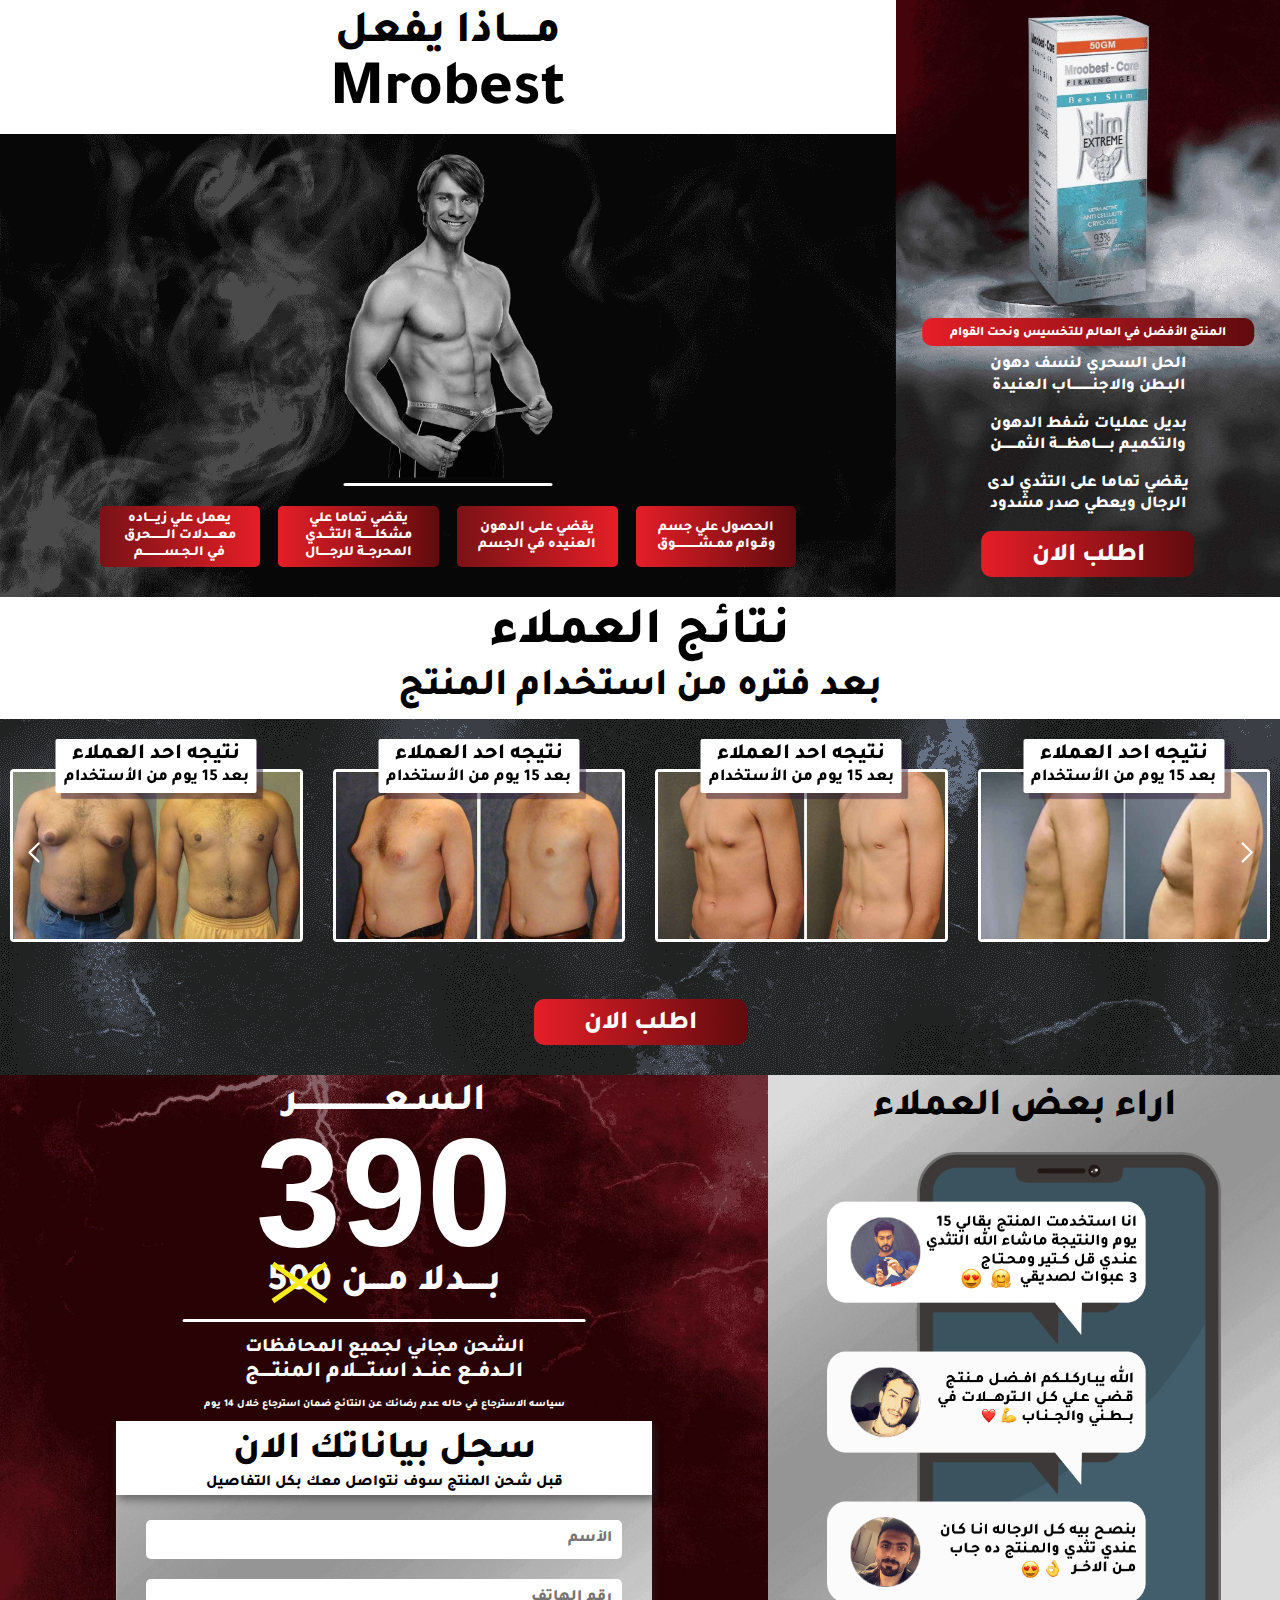
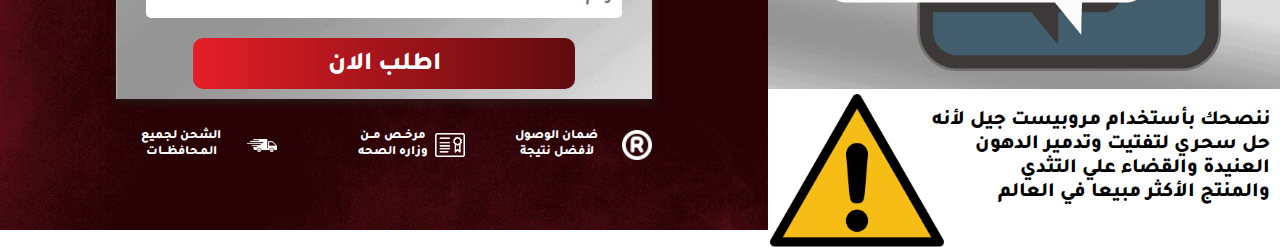
<file: index.html>
<!DOCTYPE html>
<html lang="en">
<head>
    <meta charset="UTF-8">
    <meta name="viewport" content="width=device-width, initial-scale=1.0">
    <title>Document</title>

    <!-- SwiperJS -->
    <link rel="stylesheet" href="swiperJs/swiper-bundle.min.css">
    <!-- file css -->
    <link rel="stylesheet" href="style.css">
</head>
<body>

    <div class="flex">
        <section class="home">
            <div class="container">
                <p class="bg_red">المنتج الأفضل في العالم للتخسيس ونحت القوام</p>
    
                <ul>
                    <li>الحل السحري لنسف دهون
                   <br>     البـطن والاجنــــــــــاب العنيدة</li>
                    <li>بديل عمليات شفط الدهون
                        <br>   والتكميـم بــــــاهظــــة الثمـــــــن</li>
                    <li>يقضي تماما على التثدي لدى
                        <br>   الرجال ويعطي صدر مشدود</li>
                </ul>
    
                <a href="#form" class="btn bg_red">اطلب الان</a>
            </div>
        </section>
    
    
    
        <section class="what_do">
            <div class="top_sec">
                <p>مـــــاذا يفعل</p>
                <h3>Mrobest</h3>
            </div>
            <div class="container">
                
       
                <div class="content">
                    <div class="div_img">
                        <img src="img/about.png" alt="">
                    </div>
                    <div class="text">
                        <ul>
                            <li class="bg_red">الحصول علي جسم
                  <br>              وقـوام  ممـشـــــــــــوق</li>
                            <li class="bg_red bg_red2">يقضي علـى الدهون
                 <br>               العنيده في الجسم</li>
                            <li class="bg_red">يقضي تماما علي
                                مشكلــــــة التثـــدي
                                المحرجــة للرجـــــال</li>
                            <li class="bg_red bg_red2">يعمل علي زيــــاده
                                <br>     معــــدلات الـــــــحرق
                           <br>     في الـجـســــــــــم</li>
                        </ul>
                    </div>
                </div>
            </div>
        </section>
    </div>


    <section class="results">
        <div class="top_sec">
            <p>نتائج العملاء </p>
            <h3>بعد فتره من استخدام المنتج</h3>
        </div>

        <div class="container">
         

            <div class="swiper-container">

                <div class="swiper-wrapper">
                    
                    <div class="swiper-slide box">
                        <img src="img/result1.jpg" alt="">

                        <div class="text">
                            <h4>نتيجه احد العملاء</h4>
                            <p>بعد 15 يوم من الأستخدام</p>
                        </div>
                    </div>

                    <div class="swiper-slide box">
                        <img src="img/result2.jpg" alt="">
                        <div class="text">
                            <h4>نتيجه احد العملاء</h4>
                            <p>بعد 15 يوم من الأستخدام</p>
                        </div>
                    </div>

                    <div class="swiper-slide box">
                        <img src="img/result3.jpg" alt="">
                        <div class="text">
                            <h4>نتيجه احد العملاء</h4>
                            <p>بعد 15 يوم من الأستخدام</p>
                        </div>
                    </div>


                    <div class="swiper-slide box">
                        <img src="img/result4.jpg" alt="">
                        <div class="text">
                            <h4>نتيجه احد العملاء</h4>
                            <p>بعد 15 يوم من الأستخدام</p>
                        </div>
                    </div>
               
                </div>
                <div class="swiper-button-next swpbtn"></div>
                <div class="swiper-button-prev swpbtn"></div>
                
            </div>


            <div class="btns">
                <a href="#form" class="btn bg_red">اطلب الان</a>
            </div>
        </div>
    </section>

    <div class="flex">
        <div class="flex2">
            <section class="clint">
                <div class="container">
                    <h3>اراء بعض العملاء</h3>
                    <img src="img/testm.png" alt="">
                </div>
            </section>
        
        
            <div class="small_sec">
                <div class="container">
                    <img src="img/trangel.png" alt="">
        
                    <div class="text">
                        <p>ننصحك بأستخدام مروبيست جيل لأنه</p>
                        <p>حل سحري لتفتيت وتدمير الدهون</p>
                        <p>العنيدة والقضاء علي التثدي</p>
                        <p>والمنتج الأكثر مبيعا في العالم</p>
                    </div>
                </div>
            </div>
        </div>
    
    
        <div class="form_sec">
            <div class="container">
                <div>
                    <div class="price">
                        <h4>الـسـعـــــــــــــــــــــر</h4>
                        <h2>390</h2>
                        <h4> بـــــدلا مــــن <span> 500</span></h4>
                    </div>
        
                    <h5>الشحن مجاني لجميع المحافظات
                 <br>     </h5>
                 <h6>  الــدفــع عنــد استــــلام المنتــــج</h6>
        
                        <p class="sm_p">سياسه الاسترجاع في حاله عدم رضائك عن النتائج ضمان استرجاع خلال 14 يوم</p>
                            
                </div>
                    <form id="form" action="https://api.sheetmonkey.io/form/sixZHuUJurrBvA9YrfigY1" method="POST">
                        <div class="top_form">
                            <h3>سجل بياناتك الان</h3>
                            <p>قبل شحن المنتج سوف نتواصل معك بكل التفاصيل</p>
                        </div>
    
                        <div class="inputs">
    
                            <input type="text" class="form-control custom-field" name="Name" id="text"
                            placeholder="الأسم" required>
    
                            <input class="form-control custom-field" name="Number" id="password" type="tel"
                            maxlength="11" data-label="Phone"
                            placeholder="رقم الهاتف" required>
                            <div id="error"></div>
    
                            <input id="redDir" type="hidden" name="x-sheetmonkey-redirect" value="./thanks.html"/>
                            <button id="btnSubmit" class="btn bg_red btn-block send-data" type="submit">اطلب الان</button>
                        </div>
                    </form>
    
                    <div class="boxs">
                        <div class="box">
                            <img src="img/box1.png" alt="">
                            <p> ضمان الوصول
                                لأفضل نتيجة </p>
                        </div>
     
                        <div class="box box2">
                            <img src="img/box2.png" alt="">
                            <p>مرخـــص مـــن
                         <br>       وزاره الصحه</p>
                        </div>
    
                        <div class="box">
                            <img src="img/box3.png" alt="">
                            <p>الشحن لجميع
                                المـحافظــــات</p>
                        </div>
                    </div>
                </div>
        </div>
    </div>

      <!-- swiperJS -->
      <script src="swiperJs/swiper-bundle.min.js"></script>
      <!-- File JS -->
      <script src="js/script.js"></script>
    
</body>
</html>
</file>
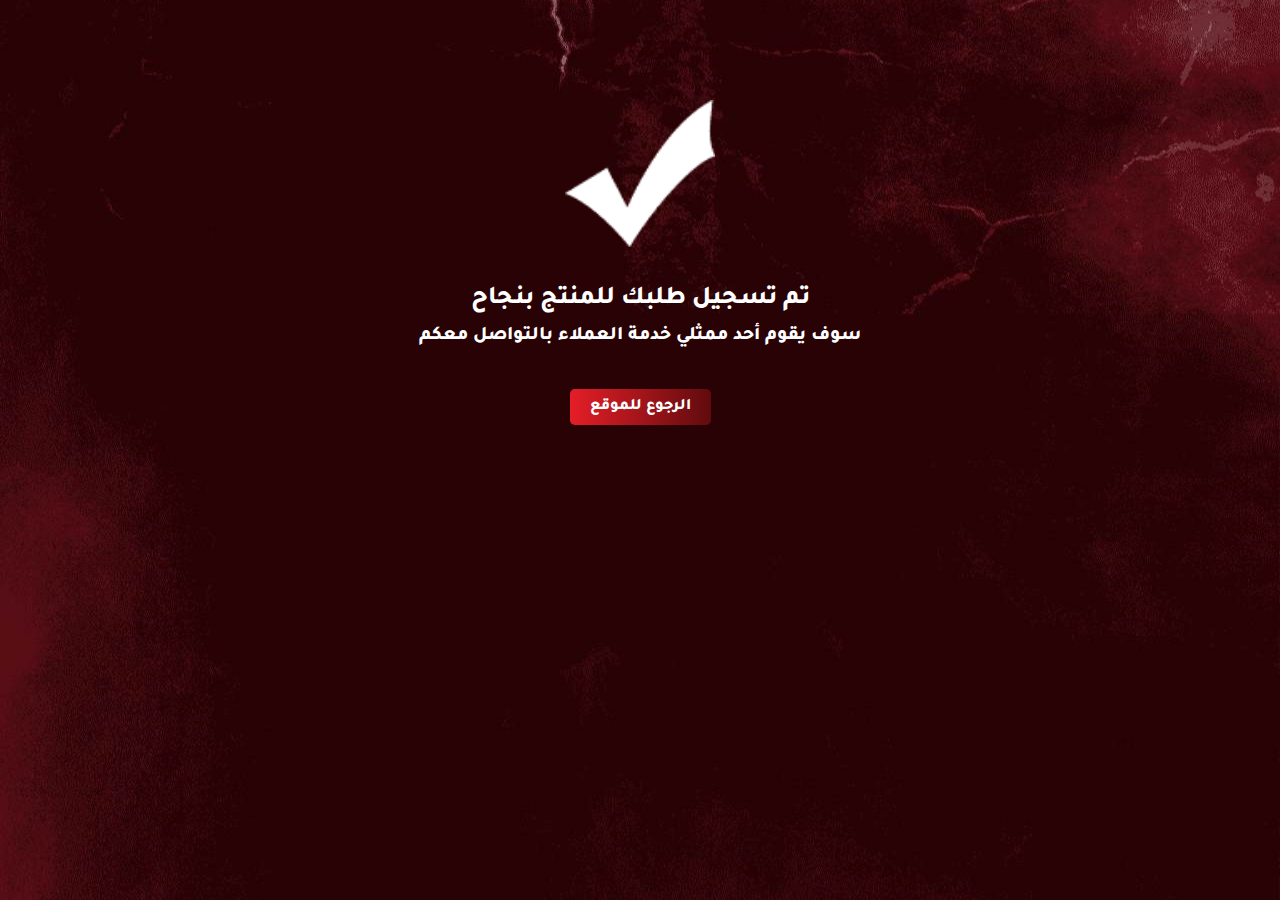
<file: thanks.html>
<!DOCTYPE html>
<html lang="en">
  <head>
    <meta charset="UTF-8" />
    <meta http-equiv="X-UA-Compatible" content="IE=edge" />
    <meta name="viewport" content="width=device-width, initial-scale=1.0" />
    <title>Order Done</title>
    <link rel="icon" href="img/ch2.png" />
    <link rel="stylesheet" href="style.css" />
  </head>

  <body class="thanks">
    <div class="container">
      <img src="img/sa7.png" alt="" />
      <h3>تم تسجيل طلبك للمنتج بنجاح</h3>
      <h4>سوف يقوم أحد ممثلي خدمة العملاء بالتواصل معكم</h4>
      <div class="re"><a id="go-back" href="index.html" class="bg_red btnthanks">الرجوع للموقع</a></div>
    </div>
  </body>
</html>
</file>
<file: style.css>
/* fonts  */

@font-face {
  font-family: "TAJAWAL-Bold";
  src: local("TAJAWAL-Bold"),
    url("fonts/TAJAWAL-EXTRABOLD.TTF") format("truetype");
  font-weight: normal;
  font-style: normal;
}


* {
    padding: 0;
    margin: 0;
    box-sizing: border-box;
    font-family: "TAJAWAL-Bold";
    list-style: none;
    text-decoration: none;
  }
  img {
    width: 100%;
  }
  html{
      scroll-behavior: smooth;}
  body {
    direction: rtl;
   
  }

  .container{
    padding: 0 10px ;
  }

  .bg_red{
    background: linear-gradient(to left ,#600b0e,#E51E27);
    color: #fff;
    border-radius: 5px;
    padding: 8px 5px 5px;
    font-weight: bold;
    transition: 0.4s ease-in-out;
  }
  .bg_red2{
    background: linear-gradient(to right ,#7A1216,#E51E27);
  }

  #error{
    position: relative;
    top: -14px;
    color: red;
    font-size: 14px;
  }


  .btns{
    text-align: center;
  }
  .btn{
    padding: 13px 50px 8px;
    font-size: 7.5vw;
    font-weight: bold;
    border-radius: 10px;
    transition: 0.4s ease-in-out;
  }
  .btn:hover{
    background: linear-gradient(to left ,#600b0e,#ff2934);
  }



  /* Start Home Section */
  .home{
    background: url(img/homesec.jpg);
    height: 95vh;
    width: 100%;
    background-position: top;
    background-size: cover;
    position: relative;
  }
  .home .container{
    left: 50%;
    transform: translateX(-50%);
    width: 100%;
    position: absolute;
    text-align: center;
    bottom: 0;
    padding: 10px 7px 25px;
  }

  .home .container p{
    font-size: 3.8vw; 
    margin-bottom: 8px;
    padding: 8px 0 4px;
    border-radius: 10px;
  }
  .home .container ul{
    padding-bottom: 10px;
  }
  .home .container ul li{
    color: #fff;
    margin-bottom: 16px;
    font-size: 6.6vw;
    line-height: 1.3;
  }


  /* End Home Section */


  .what_do{
    background: url(img/bgabout.png);
    background-size: cover;
    background-position: left top;
  }

  .what_do .top_sec{
    background: #fff;
    text-align: center;
    padding: 8px 0;
  }
  .what_do .top_sec p{
    font-size: 8vw;
  }
  .what_do .top_sec h3{
    font-size: 13vw;
    line-height: 1;
  }

  .what_do .container{
    text-align: center;
    padding-top: 20px;
  }

  .what_do .container .div_img{
    width: 60%;
    margin: auto;
    position: relative;
  }
  .what_do .container .div_img::after{
    content: '';
    position: absolute;
    bottom: 0;
    left: 50%;
    transform: translateX(-50%);
    width: 100%;
    height: 3px;
    background: #fff;
    border-radius: 2px;
  }
  .what_do .container .text {
    padding: 20px 0;
  }
  .what_do .container .text ul{
    display: flex;
    flex-wrap: wrap;
    justify-content: space-between;
  }

  .what_do .container .text ul li{
    width: 48%;
    font-size: 4.4vw;
    margin-bottom: 25px;
    text-align: center;
    padding: 5px 8px;
    border-radius: 5px;
  }



  /* Start Results */ 

  .results .container{
    background: url(img/result_bg.png);
    background-position: center;
    background-size: cover;
    width: 100%;
    overflow: hidden;
    padding: 50px 10px 22px;
  }
  .results .top_sec{
    background: #fff;
    text-align: center;
    padding: 7px 0;
  }
  .results .top_sec p{
    font-size: 11vw;
  }
  .results .top_sec h3{
    font-size: 5.4vw;
    font-weight: bolder;
  }

  .results .box{
    margin-bottom: 30px;
  }
  .results .box img{
    border: 3px solid #fff;
    border-radius: 4px;
  }

  .results .swiper-container{
    position: relative;
  }
  .results .swpbtn{
    position: absolute;
    top: 50%;
    transform: translateY(-50%);
  }
  .results .swpbtn{
    color: #fff;
    font-size: 20px;
    border-radius: 5px;
    transition: 0.3s;
  }
  .results .swpbtn:hover{
    background: #00000060;
  }
  .results .swpbtn::after{
    font-size: 20px;
    font-weight: bolder;
  }

  .results .box{
    position: relative;
  }
  .results .box .text{
    position: absolute;
    top: -30px;
    left: 50%;
    transform: translateX(-50%);
    background: #fff;
    padding: 5px 8px;
    text-align: center;
    border-radius: 2px;
    box-shadow: 6px 6px 1px #29163674;
    width: max-content;
  }
  .results .box .text h4{
    font-size: 5vw;
  }
  .results .box .text p{
    font-size: 3.5vw;
  }


  /* start clint Section */


  .clint{
    padding: 10px 0 10px;
    text-align: center;
    background: url(img/bg-clint.jpg);
    background-position: center;
    background-size: cover;
  }
  .clint h3{
    font-size: 10vw;
    margin-bottom: 20px;
  }
  .clint img{
    width: 90%;
  }

  /*  start small_sec section */

  .small_sec .container{
    position: relative;
  }
  .small_sec .container img{
    position: absolute;
    width: 34%;
    left: 2px;
    top: 5px;
  }
  .small_sec .container .text{
    padding: 20px 0 25px;
  }
  .small_sec .container .text p{
    font-size:4.2vw;
  }


  /* start form_sec */ 


  .form_sec{
    text-align: center;
    padding: 10px 0 10px;
    background: url(img/formBg.jpg);
    background-position: center;
    background-size: cover;
  }
  .form_sec .price{
    padding: 0 0px 15px;
    margin-bottom: 15px;
    position: relative;
  }
  .form_sec .price::after{
    content: '';
    position: absolute;
    bottom: 0;
    left: 50%;
    transform: translateX(-50%);
    width: 60%;
    height: 3px;
    background: #fff;
    border-radius: 30px;
  }

  .form_sec .price h4{
        color: #fff;
        font-size: 10vw;
  }
  .form_sec .price h2{
    font-size: 39vw;
    color: #fff;
    font-family: sans-serif;
    line-height: 0.8;
  }
  .form_sec .price h4 span{
    position: relative;
  }
  .form_sec .price h4 span::after,
  .form_sec .price h4 span::before{
    content: '';
    position: absolute;
    left: 0;
    top: 40%;
    transform: translateY(-50%);
    width: 100%;
    height: 5px;
    background: #F5EC1A;
  }
  .form_sec .price h4 span::before{
    transform: rotate(35deg);
    background: #F5EC1A;
  }
  .form_sec .price h4 span::after{
    transform: rotate(-35deg);
  }

  .form_sec h5{
    color: #fff;
    font-size: 5.2vw;

  }
  .form_sec h6{
    color: #fff;
    font-size: 6.2vw;
    margin-bottom: 12px;

  }

  .form_sec .sm_p{
    font-size: 2.2vw;
    color: #fff;
    
  }

  .form_sec form{
    background: url(img/bg-clint.jpg);
    background-position: center;
    background-size: cover;
    width: 100%;
    width: 94%;
    margin: auto;
    margin-top: 10px;
    box-shadow: 2px 5px 8px #2a2a2a7d;
  }
  .form_sec form .top_form{
    background: #fff;
    padding: 12px 0 3px;
    margin-bottom: 15px;
    box-shadow: 2px 5px 8px #2a2a2a7d;
  }
  .form_sec form .top_form h3{
    font-size: 8vw;
    font-weight: bolder;
    line-height: 1;
  }
  .form_sec form .top_form p{
    font-weight: bold;
    font-size: 2.8vw;
    margin-top: 3px;

  }

  .form_sec form .inputs{
    display: flex;
    flex-direction: column;
    padding: 10px 30px;
  }
  .form_sec form .inputs input {
    padding: 10px 10px;
    font-size: 16px;
    margin-bottom: 20px;
    border-radius: 5px;
    border: none;
    outline: none;
    text-align: right;
  }
  .form_sec form  button{
    border: none;
    outline: none;
    width: 80%;
    margin: auto;
    padding-left: 0;
    padding-right: 0;
  }

  .form_sec .boxs{
    display: flex;
    justify-content: space-between;
    margin-top: 10px;
  }
  .form_sec .boxs .box{
    width: 30%;
    display: flex;
    align-items: center;
  }
  .form_sec .boxs .box2{
    gap: 7px;
  }
  .form_sec .boxs .box img{
    width: 30px;
  }
  .form_sec .boxs .box p{
    color: #fff;
    font-size: 2.6vw;
    font-weight: normal;
  }
















  /* THanks page */

  body.thanks{
    width: 100%;
    height: 100vh;
    background: url(img/formBg.jpg);
    background-size: cover;
    background-position: center;
    text-align: center;
    padding-top: 100px;
    color: #Fff;
  }
  .btnthanks{
    padding: 10px 20px;
   
    transition: 0.3s ease;
  }
  .btnthanks:hover{
    background: #fff;
    color: #7A1216;
  }
  body.thanks h3{
    color: #fff;
    margin-bottom: 10px;
    font-size: 5vw;
  }
  body.thanks h4{
    font-size: 3.5vw;
  }
  .thanks img{
    width: 40%;
    margin-bottom: 30px;
  }
  body.thanks h4{
    margin-bottom: 30px;
  }


  /* Responsive on big screen */ 

  @media (min-width: 900px){
    .form_sec {
      padding-top: 50px;
    }
    .form_sec .container{
      width: 70% ;
    }
  }

  @media (min-width: 600px) {
    .flex{
      display: flex;
    }
    .btn{
      font-size: 2vw;
    }
    .home{
      width: 30%;
      height: auto;
    }
    .what_do{
      width: 70%;
      padding-bottom: 10px;
    }
    .home .container{
      width: 90%;
      margin: auto;
    }
    .home .container p{
      font-size: 1vw;
    }
    .home .container ul li{
      font-size: 1.3vw;
    }
    .what_do .top_sec p{
      font-size: 3.5vw;
    }
    .what_do .top_sec h3{
      font-size: 5vw;
      line-height: 1;
    }
    .what_do .container .div_img{
      width: 30%;
    }
    .what_do .container{
      width: 80%;
      margin: auto;
    }
    .what_do .container .text ul li{
      font-size: 1.1vw;
      width: 23%;
      display: flex;
      justify-content: center;
      align-items: center;
      margin-bottom: 0;
    }
    .results .swiper-container{
      margin-bottom: 30px;
    }
    .results .container{
      padding-bottom: 35px;
    }
    .results .top_sec p{
      font-size: 4vw;
    }
    .results .top_sec h3{
      font-size: 3vw;
      font-weight: bolder;
    }
  
    .results .box .text h4{
      font-size: 1.7vw;
      line-height: 1.1;
    }
    .results .box .text p{
      font-size: 1.3vw;
    }
    .clint{
      padding: 10px 0 10px;
      text-align: center;
      background: url(img/bg-clint.jpg);
      background-position: center;
      background-size: cover;
    }
    .flex2{
      width: 40%;
    }
    .clint h3{
      font-size: 3vw;
      margin-bottom: 20px;
    }
    .clint img{
      width: 80%;
    }
    .small_sec .container .text p{
      font-size: 1.6vw;
    }
    

    .form_sec{
      width: 60%;
      padding-top: 5px;
    }
    .form_sec .container{
      width: 90%;
      margin: auto;
    }
    .form_sec .price h4{
      color: #fff;
      font-size: 3vw;
    }
    .form_sec .price h2{
      font-size: 12vw;
      margin: 5px 0;
    }
    .form_sec h5{
      font-size: 1.5vw;
    }
    .form_sec h6{
      font-size: 1.7vw;
    }
  
    .form_sec .sm_p{
      font-size: 0.8vw;
    }
    .form_sec form .top_form h3{
      font-size: 3vw;
    }

    .form_sec form .top_form p{
      font-size: 1.2vw;
    }

    .form_sec .boxs .box p{
      font-size: 1vw;
    }
    .form_sec form{
      width: 80%;
    }
    .form_sec .boxs{
      width: 80%;
      margin: 30px auto;
    }

    /*thanks */
    body.thanks h3{
      font-size: 2vw;
    }
    body.thanks h4{
      font-size: 1.5vw;
    }
    .thanks img{
      width: 150px;
    }
    body.thanks h4{
      margin-bottom: 50px;
    }
    
  }

  @media (max-width: 900px) {
    .form_sec{
      padding-top: 10px;
    }
    .form_sec .container{
      width: 95% !important;
    }
    .form_sec .boxs{
      margin-bottom: 0;
      margin-top: 10px;
    }
  }
</file>
